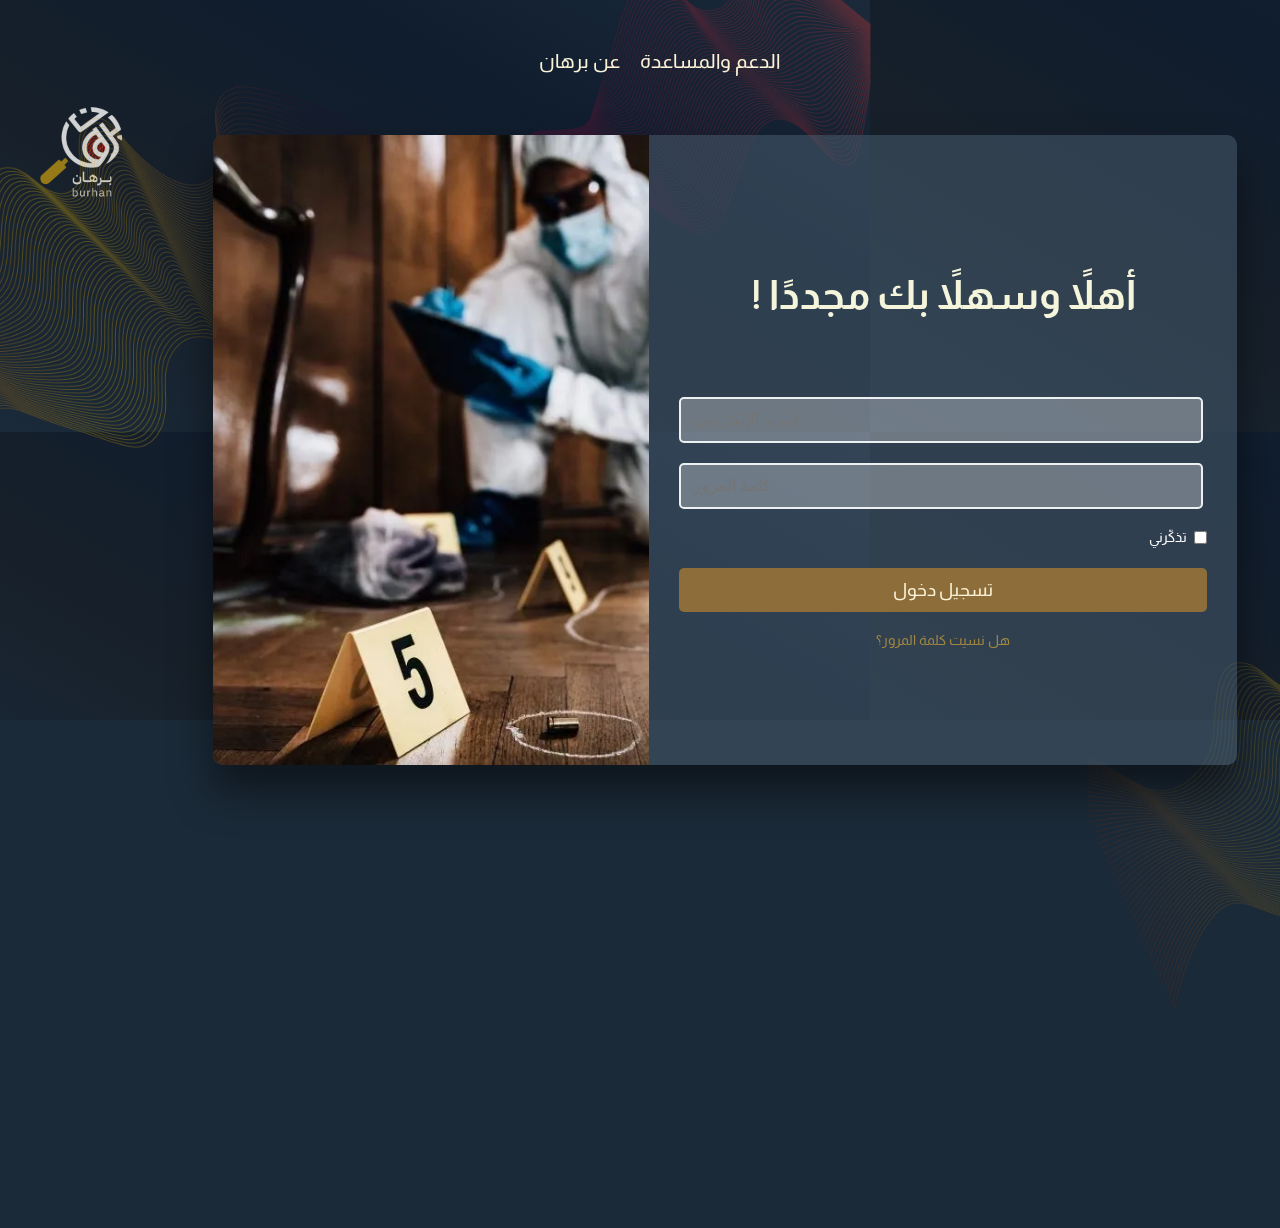
<file: log in.html>
<!DOCTYPE html>
<html lang="ar">
<head>
    <meta charset="UTF-8">
    <meta http-equiv="X-UA-Compatible" content="IE=edge">
    <meta name="viewport" content="width=device-width, initial-scale=1.0">
    <title>تسجيل الدخول</title>
    <link href="https://fonts.googleapis.com/css2?family=Almarai:wght@400;600&display=swap" rel="stylesheet">
    <style>
      body {
             position: fixed;
            margin: 0;
            padding: 0;
            height: 100vh;
            font-family: 'Almarai', sans-serif;
            display: flex;
            justify-content: center;
            align-items: center;
            background: #1b2a38; 
            overflow: hidden;
        }

 .background {
    position: absolute;
    top: 0;
    left: 0;
    width: 100%;
    height: 80%;
    background: linear-gradient(30deg, #1a2a3a, #17202a, #101d2e, #1a2a3a); 
    background-size: 60% 60%; 
    z-index: -1;
}

.overlay-image {
    position: absolute;
    top: 25%;
    left: 25%;
    transform: translate(-50%, -50%);
    width: 70%; 
    z-index: 0;
    opacity: 0.3;
}

.over-image {
    position: absolute;
    top: 80%;
    left: 110%;
    transform: translate(-50%, -50%);
    width: 70%; 
    z-index: 0;
    opacity: 0.2;
}


.container {
              position: fixed;
            display: flex;
            width: 80%;
            height: 70%;
            background-color: rgba(255, 255, 255, 0.1);
            border-radius: 10px;
            box-shadow: 0 25px 40px rgba(0, 0, 0, 0.5);
            overflow: hidden;
            margin: auto;
            z-index: 1;
        }

.navbar {
    width: 100%;
    position: fixed; 
    top: 0;
    right: 0;
    display: flex;
    justify-content: flex-end; 
    padding: 200px 500px;
    box-sizing: border-box;
    z-index: 1000; 
    padding-top: 50px;
}

.navbar ul {
    list-style-type: none; 
    margin: 0;
    padding: 0;
    display: flex; 
}

.navbar li {
    margin-left: 20px; 
}

.navbar a {
    text-decoration: none;
    color: #fbf4d8; 
    font-size: 20px;
    transition: color 0.3s;
}

.navbar a:hover {
    color: #A18842; 
}

.logo {
    margin-bottom: 590px;
    margin-right: 1270px;
    width: 180px; 
    height: auto; 
    opacity: 0.8;
}

        

        .login-section {
            flex: 1;
            padding: 30px;
            display: flex;
            flex-direction: column;
            justify-content: center;
            align-items: flex-end; 
          background-color: rgba(52, 73, 94, 0.5); 
        }

.login-section h2 {
    color: #f5f5dc; 
    font-size: 40px; 
    font-weight: 600; 
    margin: 0 auto; 
    text-align: center; 
    margin-top: 20px; 
    margin-bottom: 70px; 
}



        .login-section form {
            width: 100%;
        }

        .login-section input {
            width: 94%;
            padding: 12px;
            margin: 10px 0;
            border-radius: 5px;
            border: 2px solid #ecf0f1;
            background: rgba(255, 255, 255, 0.3);
            color: #fff;
            font-size: 16px;
            transition: all 0.3s ease;
        }

        .login-section input:focus {
            border: 2px solid #A18842;
            background: rgba(255, 255, 255, 0.5);
            outline: none;
        }

        .login-section button {
            margin-top: 14px;
            width: 100%;
            padding: 12px;
            background: #8d6e3a;;
            color: #fff;
            font-size: 18px;
            border: none;
            border-radius: 5px;
            cursor: pointer;
            transition: all 0.3s ease;
            font-family: 'Almarai', sans-serif;
            color: #fbf4d8; 
        }

        .login-section button:hover {
            background: #A18842;
        }

       .login-section .remember-me {
    margin-top: 2px; 
    margin-left: 470px; 
    color: #fff; 
    font-size: 14px; 
    display: flex;
    justify-content: flex-start; 
    align-items: center; 
    direction: rtl; 
}

.login-section .remember-me input {
    margin-left: 7px; 
    margin-right: 0; 
}


        .forgot-password {
            color: #A18842;
            font-size: 14px;
            text-decoration: none;
            display: block; 
            text-align: center; 
            margin-top: 20px; 
        }

        .forgot-password:hover {
            text-decoration: underline;
        }


       .image-section {
    flex: 1;
    background: url('img/CSII.jpg') no-repeat center center;
    background-size: cover;
}

    </style>
</head>
<body>
    <header>
        <img src="img/burhan.png" alt="شعار الموقع" class="logo">
    </header>
    <nav class="navbar">
        <ul>
            <li><a href="#about">عن برهان</a></li>
            <li><a href="#support">الدعم والمساعدة</a></li>
        </ul>
    </nav>
    <div class="background"></div> <!-- الخلفية المتحركة -->
      <img src="img/line.png" alt="وصف الصورة" class="overlay-image">
       <img src="img/line.png" alt="وصف الصورة" class="over-image">
    <div class="container">
        <!-- القسم الأيسر (الصورة) -->
        <div class="image-section"></div>

        <!-- القسم الأيمن (تسجيل الدخول) -->
        <div class="login-section">
            <h2> ! أهلاً وسهلاً بك مجددًا</h2>
            <form action="#" method="POST">
                <input type="email" placeholder="البريد الإلكتروني" required>
                <input type="password" placeholder="كلمة المرور" required>
                <div class="remember-me">
                    <input type="checkbox" id="rememberMe">
                    <label for="rememberMe">تذكّرني</label>
                </div>
                <button type="submit" onclick="window.location.href='index.html'">تسجيل دخول</button>
                <a href="#" class="forgot-password">هل نسيت كلمة المرور؟</a>
            </form>
        </div>
    </div>
</body>
</html>
</file>
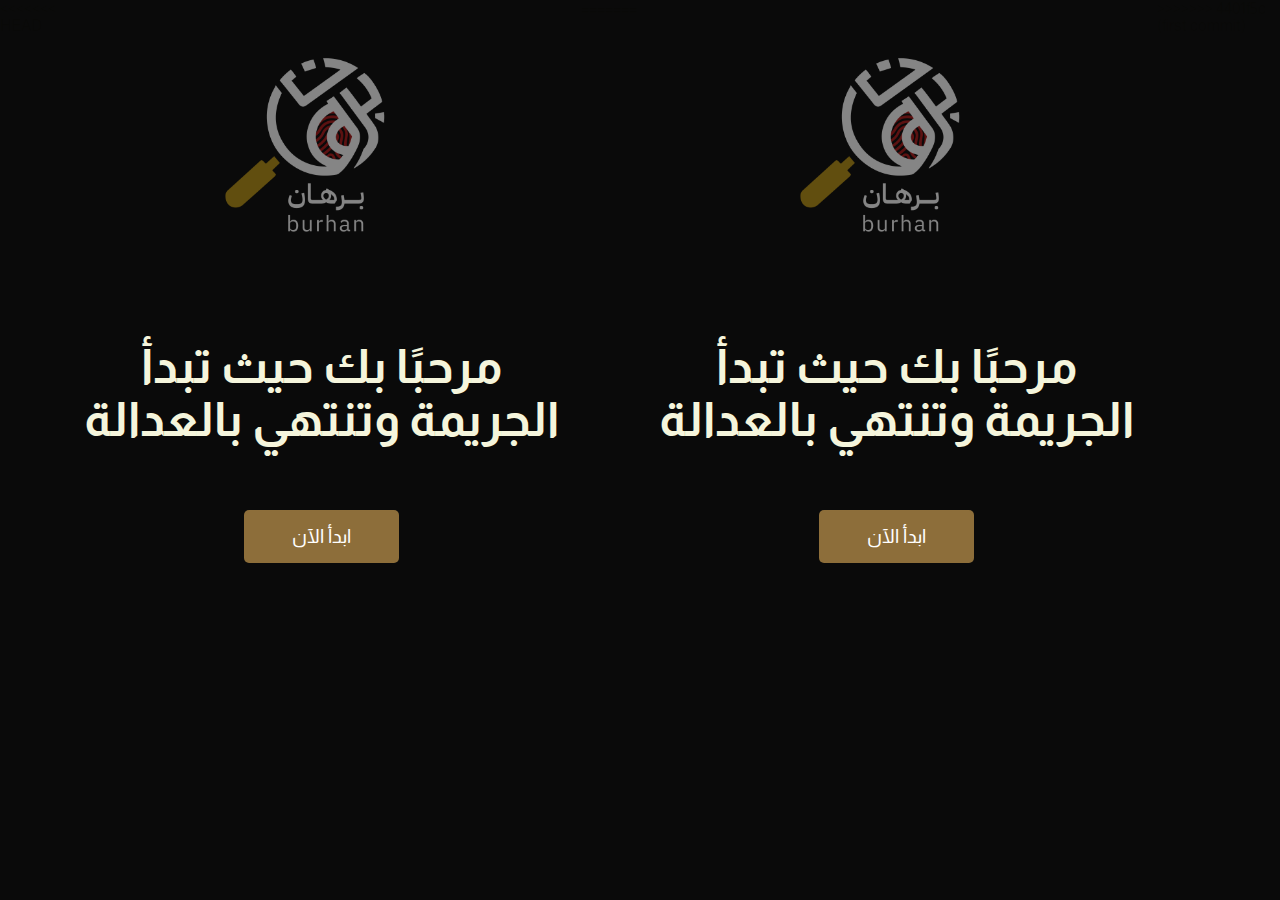
<file: welcome.html>
<<<<<<< HEAD
<!DOCTYPE html>
<html lang="en">
<head>
  <meta charset="UTF-8">
  <meta name="viewport" content="width=device-width, initial-scale=1.0">
  <title>Video Background</title>
  <!-- استيراد خط Almarai -->
  <link href="https://fonts.googleapis.com/css2?family=Almarai:wght@400;700&display=swap" rel="stylesheet">
  <style>
    /* General Styling */
    * {
      margin: 0;
      padding: 0;
      box-sizing: border-box;
      font-family: 'Almarai', sans-serif; 
    }

    body {
      height: 100vh;
      display: flex;
      justify-content: center;
      align-items: flex-start;
      overflow: hidden;
      color: #f5f5dc; 
    }

    /* Video Background */
    .video-bg {
      position: absolute;
      top: 0;
      left: 0;
      width: 100%;
      height: 100%;
      object-fit: cover;
      z-index: -1;
    }

    /* Overlay Effect */
    .overlay {
      position: absolute;
      top: 0;
      left: 0;
      width: 100%;
      height: 100%;
      background: rgba(0, 0, 0, 0.8); /* Dark overlay for better text readability */
      z-index: 1;
    }

    /* Content Styling */
    .container {
      position: relative;
      text-align: center;
      z-index: 2;
      margin-top: -2%; /* Adjust positioning */
    }

    .container img {
      opacity: 0.5;
      max-width: 350px; /* Adjust image size */
      margin-bottom: 1rem; /* Add spacing below the image */
    }

    .container h1 {
      font-size: 3rem;
      margin-bottom: 4rem; /* Add spacing below the text */
      animation: slideIn 2s ease-out;
    }

    .btn {
      padding: 1rem 3rem;
      background-color: #8d6e3a;
      color: white;
      font-size: 1.2rem;
      border: none;
      border-radius: 5px;
      cursor: pointer;
      transition: 0.3s ease;
      z-index: 3;
      animation: fadeIn 2s ease-out 2s;
    }

    .btn:hover {
      background-color: #A18842; 
      transform: scale(1.1);
    }

    /* Keyframes for animations */
    @keyframes slideIn {
      0% {
        opacity: 0;
        transform: translateY(-50px); /* Start above the view */
      }
      100% {
        opacity: 1;
        transform: translateY(0); /* Settle into position */
      }
    }

    @keyframes fadeIn {
      0% {
        opacity: 0;
      }
      100% {
        opacity: 1;
      }
    }

    /* Video Effects */
    .video-bg:hover {
      filter: brightness(1.2);
      transform: scale(1.02);
      transition: all 0.5s ease-in-out;
    }

    .btn:active {
      transform: scale(0.9);
    }
  </style>
</head>
<body>
  <!-- Video Background -->
  <video class="video-bg" autoplay loop>
    <source src="img/vb.mp4" type="video/mp4">
    Your browser does not support the video tag.
  </video>

  <!-- Overlay -->
  <div class="overlay"></div>

  <!-- Content -->
  <div class="container">
    <img src="img/burhan.png" alt="Burhan"> 
    <h1>مرحبًا بك حيث تبدأ الجريمة وتنتهي بالعدالة</h1>
    <button class="btn" onclick="window.location.href='log in.html'">ابدأ الآن</button>
  </div>
</body>
</html>
=======
<!DOCTYPE html>
<html lang="en">
<head>
  <meta charset="UTF-8">
  <meta name="viewport" content="width=device-width, initial-scale=1.0">
  <title>Video Background</title>
  <!-- استيراد خط Almarai -->
  <link href="https://fonts.googleapis.com/css2?family=Almarai:wght@400;700&display=swap" rel="stylesheet">
  <style>
    /* General Styling */
    * {
      margin: 0;
      padding: 0;
      box-sizing: border-box;
      font-family: 'Almarai', sans-serif; 
    }

    body {
      height: 100vh;
      display: flex;
      justify-content: center;
      align-items: flex-start;
      overflow: hidden;
      color: #f5f5dc; 
    }

    /* Video Background */
    .video-bg {
      position: absolute;
      top: 0;
      left: 0;
      width: 100%;
      height: 100%;
      object-fit: cover;
      z-index: -1;
    }

    /* Overlay Effect */
    .overlay {
      position: absolute;
      top: 0;
      left: 0;
      width: 100%;
      height: 100%;
      background: rgba(0, 0, 0, 0.8); /* Dark overlay for better text readability */
      z-index: 1;
    }

    /* Content Styling */
    .container {
      position: relative;
      text-align: center;
      z-index: 2;
      margin-top: -2%; /* Adjust positioning */
    }

    .container img {
      opacity: 0.5;
      max-width: 350px; /* Adjust image size */
      margin-bottom: 1rem; /* Add spacing below the image */
    }

    .container h1 {
      font-size: 3rem;
      margin-bottom: 4rem; /* Add spacing below the text */
      animation: slideIn 2s ease-out;
    }

    .btn {
      padding: 1rem 3rem;
      background-color: #8d6e3a;
      color: white;
      font-size: 1.2rem;
      border: none;
      border-radius: 5px;
      cursor: pointer;
      transition: 0.3s ease;
      z-index: 3;
      animation: fadeIn 2s ease-out 2s;
    }

    .btn:hover {
      background-color: #A18842; 
      transform: scale(1.1);
    }

    /* Keyframes for animations */
    @keyframes slideIn {
      0% {
        opacity: 0;
        transform: translateY(-50px); /* Start above the view */
      }
      100% {
        opacity: 1;
        transform: translateY(0); /* Settle into position */
      }
    }

    @keyframes fadeIn {
      0% {
        opacity: 0;
      }
      100% {
        opacity: 1;
      }
    }

    /* Video Effects */
    .video-bg:hover {
      filter: brightness(1.2);
      transform: scale(1.02);
      transition: all 0.5s ease-in-out;
    }

    .btn:active {
      transform: scale(0.9);
    }
  </style>
</head>
<body>
  <!-- Video Background -->
  <video class="video-bg" autoplay loop>
    <source src="img/vb.mp4" type="video/mp4">
    Your browser does not support the video tag.
  </video>

  <!-- Overlay -->
  <div class="overlay"></div>

  <!-- Content -->
  <div class="container">
    <img src="img/burhan.png" alt="Burhan"> 
    <h1>مرحبًا بك حيث تبدأ الجريمة وتنتهي بالعدالة</h1>
    <button class="btn" onclick="window.location.href='log in.html'">ابدأ الآن</button>
  </div>
</body>
</html>
>>>>>>> 4401f5c (first commit)
</file>
